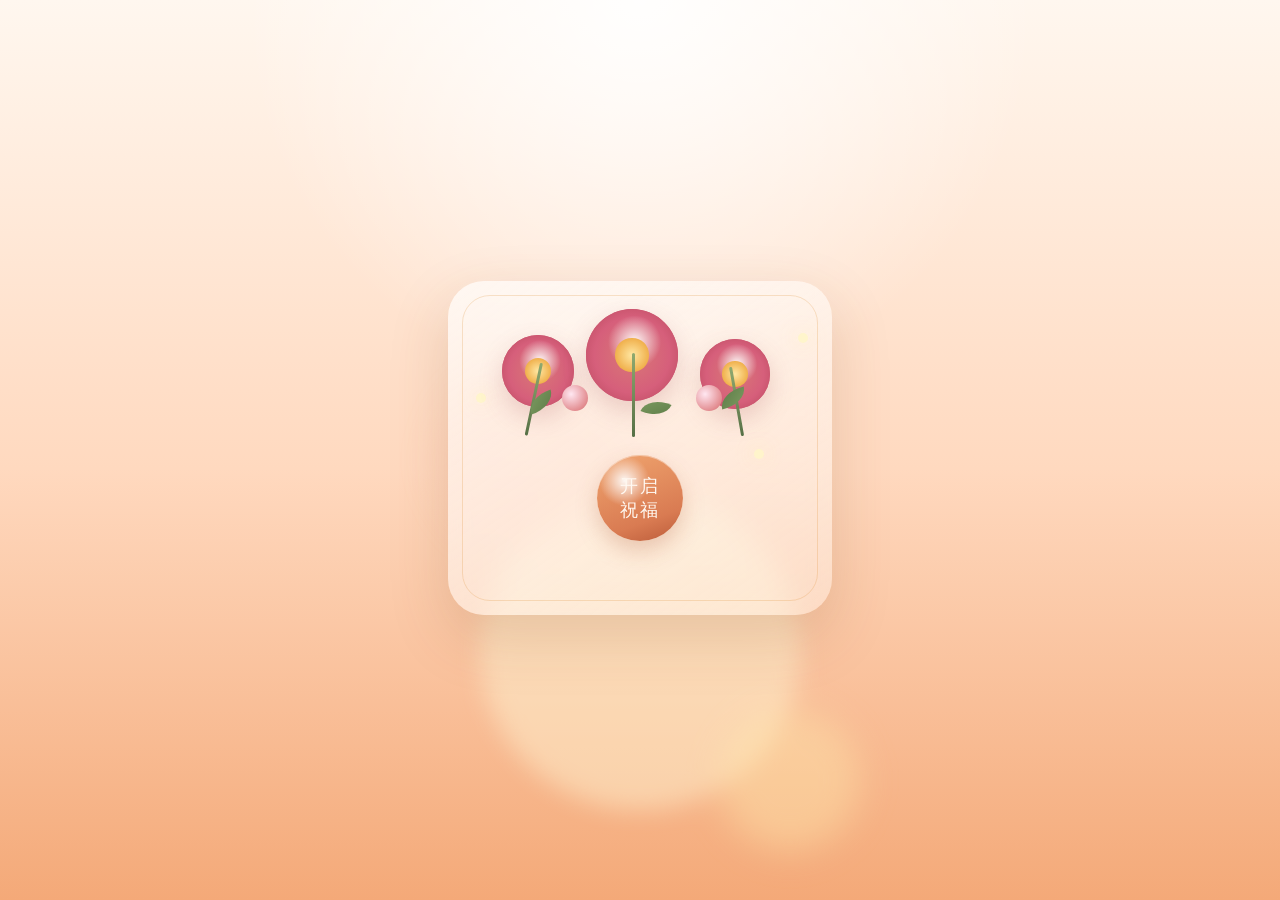
<file: birthday-mom/index.html>
<!DOCTYPE html>
<html lang="zh-CN">
  <head>
    <meta charset="UTF-8" />
    <meta
      name="viewport"
      content="width=device-width, initial-scale=1, viewport-fit=cover"
    />
    <meta name="theme-color" content="#f6c7a4" />
    <meta name="apple-mobile-web-app-capable" content="yes" />
    <meta name="format-detection" content="telephone=no,email=no,address=no" />
    <title>妈妈，生日快乐</title>
    <style>
      :root {
        --bg-top: #fff7ef;
        --bg-middle: #ffd9bf;
        --bg-bottom: #f4a978;
        --card: rgba(255, 251, 246, 0.9);
        --card-strong: rgba(255, 248, 240, 0.98);
        --ink: #6b3a27;
        --soft-ink: #8a5a45;
        --gold: #d98b2b;
        --rose: #d97876;
        --shadow: 0 22px 60px rgba(125, 72, 33, 0.18);
        --radius: 28px;
      }

      * {
        box-sizing: border-box;
      }

      html,
      body {
        margin: 0;
        min-height: 100%;
      }

      body {
        font-family: "PingFang SC", "Hiragino Sans GB", "Microsoft YaHei",
          sans-serif;
        color: var(--ink);
        background:
          radial-gradient(circle at top, rgba(255, 255, 255, 0.92), transparent 36%),
          linear-gradient(180deg, var(--bg-top) 0%, var(--bg-middle) 52%, var(--bg-bottom) 100%);
        overflow-x: hidden;
      }

      .scene {
        position: relative;
        min-height: 100vh;
        display: grid;
        place-items: center;
        padding: max(24px, env(safe-area-inset-top)) 18px max(28px, env(safe-area-inset-bottom));
        isolation: isolate;
      }

      .glow,
      .glow::before,
      .glow::after {
        position: absolute;
        border-radius: 999px;
        filter: blur(12px);
        z-index: -2;
      }

      .glow {
        inset: auto auto 10% 50%;
        width: 62vw;
        height: 62vw;
        max-width: 320px;
        max-height: 320px;
        background: rgba(255, 249, 216, 0.42);
        transform: translateX(-50%);
      }

      .glow::before,
      .glow::after {
        content: "";
      }

      .glow::before {
        width: 180px;
        height: 180px;
        top: -120px;
        left: -40px;
        background: rgba(255, 206, 179, 0.4);
      }

      .glow::after {
        width: 140px;
        height: 140px;
        right: -60px;
        bottom: -40px;
        background: rgba(255, 237, 176, 0.38);
      }

      .petals {
        position: absolute;
        inset: 0;
        pointer-events: none;
        z-index: -1;
      }

      .petal {
        position: absolute;
        top: -14vh;
        width: 14px;
        height: 20px;
        border-radius: 70% 0 70% 0;
        background: linear-gradient(180deg, rgba(255, 245, 238, 0.95), rgba(222, 126, 124, 0.82));
        opacity: 0.72;
        animation: drift linear infinite;
        box-shadow: 0 6px 18px rgba(160, 80, 74, 0.18);
      }

      .petal:nth-child(1) {
        left: 7%;
        animation-duration: 14s;
        animation-delay: -1s;
      }

      .petal:nth-child(2) {
        left: 22%;
        width: 10px;
        height: 16px;
        animation-duration: 18s;
        animation-delay: -8s;
      }

      .petal:nth-child(3) {
        left: 39%;
        animation-duration: 12s;
        animation-delay: -5s;
      }

      .petal:nth-child(4) {
        left: 58%;
        width: 16px;
        height: 22px;
        animation-duration: 16s;
        animation-delay: -11s;
      }

      .petal:nth-child(5) {
        left: 74%;
        animation-duration: 13s;
        animation-delay: -3s;
      }

      .petal:nth-child(6) {
        left: 88%;
        width: 11px;
        height: 17px;
        animation-duration: 19s;
        animation-delay: -6s;
      }

      @keyframes drift {
        0% {
          transform: translate3d(0, 0, 0) rotate(0deg);
        }
        35% {
          transform: translate3d(18px, 32vh, 0) rotate(120deg);
        }
        70% {
          transform: translate3d(-22px, 68vh, 0) rotate(250deg);
        }
        100% {
          transform: translate3d(12px, 118vh, 0) rotate(360deg);
        }
      }

      .card {
        width: min(100%, 420px);
        position: relative;
        padding: 18px;
      }

      .card-shell {
        position: relative;
        padding: 18px;
        border-radius: calc(var(--radius) + 8px);
        background:
          linear-gradient(145deg, rgba(255, 255, 255, 0.55), rgba(255, 236, 222, 0.22)),
          rgba(255, 255, 255, 0.24);
        backdrop-filter: blur(10px);
        box-shadow: var(--shadow);
        overflow: hidden;
      }

      .card-shell::before {
        content: "";
        position: absolute;
        inset: 14px;
        border-radius: var(--radius);
        border: 1px solid rgba(217, 139, 43, 0.22);
        pointer-events: none;
      }

      .bouquet {
        position: relative;
        height: 142px;
        margin: 4px 0 10px;
      }

      .flower {
        position: absolute;
        border-radius: 50%;
        background:
          radial-gradient(circle at 42% 38%, rgba(255, 255, 255, 0.95), rgba(255, 255, 255, 0) 34%),
          radial-gradient(circle at center, var(--rose), #d65f7b 58%, #b64559 100%);
        box-shadow: 0 10px 24px rgba(163, 76, 84, 0.22);
      }

      .flower::before,
      .flower::after {
        content: "";
        position: absolute;
        inset: 0;
        border-radius: 50%;
      }

      .flower::before {
        transform: rotate(45deg);
        background: inherit;
      }

      .flower::after {
        inset: 32%;
        background: radial-gradient(circle, #ffe7a2 0%, #f0b04c 70%, #e28f33 100%);
      }

      .flower-a {
        width: 72px;
        height: 72px;
        left: 36px;
        top: 32px;
      }

      .flower-b {
        width: 92px;
        height: 92px;
        left: 120px;
        top: 6px;
      }

      .flower-c {
        width: 70px;
        height: 70px;
        right: 44px;
        top: 36px;
      }

      .bud {
        position: absolute;
        width: 26px;
        height: 26px;
        border-radius: 50%;
        background: radial-gradient(circle at 35% 35%, #ffe7f1, #e28b8f 72%, #c7686d 100%);
      }

      .bud-1 {
        left: 96px;
        top: 82px;
      }

      .bud-2 {
        right: 92px;
        top: 82px;
      }

      .stem {
        position: absolute;
        width: 3px;
        background: linear-gradient(180deg, #8fa96f, #567046);
        border-radius: 999px;
        bottom: 8px;
        transform-origin: top center;
      }

      .stem-1 {
        height: 74px;
        left: 74px;
        transform: rotate(12deg);
      }

      .stem-2 {
        height: 84px;
        left: 166px;
      }

      .stem-3 {
        height: 70px;
        right: 82px;
        transform: rotate(-10deg);
      }

      .leaf {
        position: absolute;
        width: 26px;
        height: 18px;
        border-radius: 100% 0;
        background: linear-gradient(135deg, #7d9c62, #5d7b47);
      }

      .leaf-1 {
        left: 62px;
        bottom: 34px;
        transform: rotate(-18deg);
      }

      .leaf-2 {
        left: 177px;
        bottom: 28px;
        transform: rotate(24deg);
      }

      .leaf-3 {
        right: 68px;
        bottom: 38px;
        transform: rotate(168deg);
      }

      .seal {
        margin: 0 auto 12px;
        width: 86px;
        height: 86px;
        border: 0;
        border-radius: 50%;
        display: grid;
        place-items: center;
        background:
          radial-gradient(circle at 32% 30%, rgba(255, 255, 255, 0.92), rgba(255, 255, 255, 0) 30%),
          linear-gradient(160deg, #f0a56f, #d97b52 72%, #bb5b39);
        color: #fff9f2;
        font-family: "Kaiti SC", "STKaiti", serif;
        font-size: 18px;
        letter-spacing: 2px;
        box-shadow:
          0 10px 22px rgba(168, 74, 39, 0.25),
          inset 0 1px 0 rgba(255, 255, 255, 0.4);
        cursor: pointer;
        transition: transform 240ms ease, box-shadow 240ms ease;
      }

      .seal:active {
        transform: scale(0.98);
      }

      .content {
        position: relative;
        padding: 24px 22px 20px;
        border-radius: var(--radius);
        background:
          linear-gradient(180deg, rgba(255, 255, 255, 0.82), rgba(255, 249, 242, 0.94)),
          var(--card);
        transform-origin: top center;
        transform: translateY(12px) scale(0.985);
        opacity: 0;
        max-height: 0;
        overflow: hidden;
        transition:
          opacity 520ms ease,
          transform 520ms ease,
          max-height 520ms ease;
      }

      .card.open .content {
        opacity: 1;
        transform: translateY(0) scale(1);
        max-height: 720px;
      }

      .eyebrow {
        margin: 0;
        color: var(--gold);
        font-size: 13px;
        letter-spacing: 0.22em;
        text-transform: uppercase;
      }

      h1 {
        margin: 10px 0 10px;
        font-family: "Iowan Old Style", "Palatino Linotype", "Kaiti SC",
          "STKaiti", serif;
        font-size: clamp(34px, 9vw, 44px);
        line-height: 1.12;
        font-weight: 700;
        letter-spacing: 1px;
      }

      .subtitle {
        margin: 0 0 18px;
        color: var(--soft-ink);
        font-size: 15px;
        line-height: 1.7;
      }

      .message {
        margin: 0;
        padding: 18px 18px 16px;
        border-radius: 22px;
        background: rgba(255, 243, 232, 0.85);
        color: #7a4632;
        font-size: 16px;
        line-height: 1.9;
        box-shadow: inset 0 1px 0 rgba(255, 255, 255, 0.5);
      }

      .message strong {
        color: #b5554e;
        font-weight: 700;
      }

      .wish-box {
        margin-top: 16px;
        padding: 16px 16px 14px;
        border-radius: 20px;
        background: linear-gradient(180deg, rgba(255, 253, 249, 0.9), rgba(255, 244, 235, 0.96));
        border: 1px solid rgba(217, 139, 43, 0.14);
      }

      .wish-label {
        margin: 0 0 8px;
        color: var(--gold);
        font-size: 12px;
        letter-spacing: 0.16em;
      }

      .wish-text {
        margin: 0;
        min-height: 52px;
        font-size: 15px;
        line-height: 1.8;
        color: #7a4d3d;
        transition: opacity 200ms ease, transform 200ms ease;
      }

      .wish-text.switching {
        opacity: 0;
        transform: translateY(5px);
      }

      .actions {
        display: flex;
        gap: 12px;
        margin-top: 18px;
      }

      .action-btn {
        flex: 1;
        appearance: none;
        border: 0;
        min-height: 46px;
        border-radius: 999px;
        font-size: 15px;
        font-weight: 600;
        cursor: pointer;
      }

      .action-primary {
        background: linear-gradient(160deg, #f3b16f, #dd8559);
        color: #fffaf4;
        box-shadow: 0 10px 20px rgba(181, 97, 53, 0.2);
      }

      .action-secondary {
        background: rgba(255, 244, 235, 0.92);
        color: var(--soft-ink);
        border: 1px solid rgba(171, 98, 68, 0.14);
      }

      .signoff {
        margin: 18px 0 2px;
        text-align: center;
        color: #925f4b;
        font-size: 14px;
        letter-spacing: 0.08em;
      }

      .spark {
        position: absolute;
        width: 10px;
        height: 10px;
        border-radius: 50%;
        background: rgba(255, 245, 201, 0.9);
        box-shadow: 0 0 20px rgba(255, 239, 184, 0.8);
        animation: twinkle 2.8s ease-in-out infinite;
      }

      .spark-1 {
        top: 52px;
        right: 24px;
      }

      .spark-2 {
        top: 112px;
        left: 28px;
        animation-delay: -1.2s;
      }

      .spark-3 {
        top: 168px;
        right: 68px;
        animation-delay: -2.1s;
      }

      @keyframes twinkle {
        0%,
        100% {
          opacity: 0.3;
          transform: scale(0.7);
        }
        50% {
          opacity: 1;
          transform: scale(1.14);
        }
      }

      @media (min-width: 640px) {
        .scene {
          padding-inline: 24px;
        }

        .card {
          width: 420px;
        }
      }

      @media (prefers-reduced-motion: reduce) {
        .petal,
        .spark,
        .content,
        .wish-text,
        .seal {
          animation: none !important;
          transition: none !important;
        }
      }
    </style>
  </head>
  <body>
    <main class="scene">
      <div class="glow" aria-hidden="true"></div>
      <div class="petals" aria-hidden="true">
        <span class="petal"></span>
        <span class="petal"></span>
        <span class="petal"></span>
        <span class="petal"></span>
        <span class="petal"></span>
        <span class="petal"></span>
      </div>

      <section class="card" id="card">
        <div class="card-shell">
          <span class="spark spark-1" aria-hidden="true"></span>
          <span class="spark spark-2" aria-hidden="true"></span>
          <span class="spark spark-3" aria-hidden="true"></span>

          <div class="bouquet" aria-hidden="true">
            <span class="flower flower-a"></span>
            <span class="flower flower-b"></span>
            <span class="flower flower-c"></span>
            <span class="bud bud-1"></span>
            <span class="bud bud-2"></span>
            <span class="stem stem-1"></span>
            <span class="stem stem-2"></span>
            <span class="stem stem-3"></span>
            <span class="leaf leaf-1"></span>
            <span class="leaf leaf-2"></span>
            <span class="leaf leaf-3"></span>
          </div>

          <button class="seal" id="openButton" type="button" aria-expanded="false">
            开启<br />祝福
          </button>

          <article class="content" id="content">
            <p class="eyebrow">HAPPY BIRTHDAY</p>
            <h1>妈妈，<br />生日快乐</h1>
            <p class="subtitle">
              想把今天的温柔、感谢和祝福，都轻轻地送到你手里。
            </p>

            <p class="message">
              谢谢你一直以来的照顾和陪伴。愿你在新的一岁里
              <strong>平安顺心、笑容常在</strong>，每一天都被温暖的小事包围。
              我会一直记得你的爱，也希望以后能把更多的爱慢慢还给你。
            </p>

            <div class="wish-box">
              <p class="wish-label">今日小祝愿</p>
              <p class="wish-text" id="wishText">
                愿你三餐四季从容安稳，眼里有光，心里有暖。
              </p>
            </div>

            <div class="actions">
              <button class="action-btn action-primary" id="nextWish" type="button">
                再看一句
              </button>
              <button class="action-btn action-secondary" id="replay" type="button">
                重温一下
              </button>
            </div>

            <p class="signoff">爱你的孩子</p>
          </article>
        </div>
      </section>
    </main>

    <script>
      const wishes = [
        "愿你三餐四季从容安稳，眼里有光，心里有暖。",
        "愿往后的日子多一点轻松，少一点操劳，所想皆有回应。",
        "愿你被岁月温柔相待，也被家人的爱紧紧环绕。",
        "愿每一个普通的清晨和傍晚，都因为平安健康而闪闪发亮。 "
      ];

      const card = document.getElementById("card");
      const openButton = document.getElementById("openButton");
      const nextWishButton = document.getElementById("nextWish");
      const replayButton = document.getElementById("replay");
      const wishText = document.getElementById("wishText");

      let wishIndex = 0;

      function showWish(index) {
        wishText.classList.add("switching");
        window.setTimeout(() => {
          wishText.textContent = wishes[index];
          wishText.classList.remove("switching");
        }, 180);
      }

      function openCard() {
        card.classList.add("open");
        openButton.setAttribute("aria-expanded", "true");
        openButton.innerHTML = "生日<br />快乐";
      }

      openButton.addEventListener("click", openCard);

      nextWishButton.addEventListener("click", () => {
        wishIndex = (wishIndex + 1) % wishes.length;
        showWish(wishIndex);
      });

      replayButton.addEventListener("click", () => {
        wishIndex = 0;
        openCard();
        showWish(wishIndex);
        document.getElementById("content").scrollIntoView({
          behavior: "smooth",
          block: "nearest"
        });
      });
    </script>
  </body>
</html>
</file>
